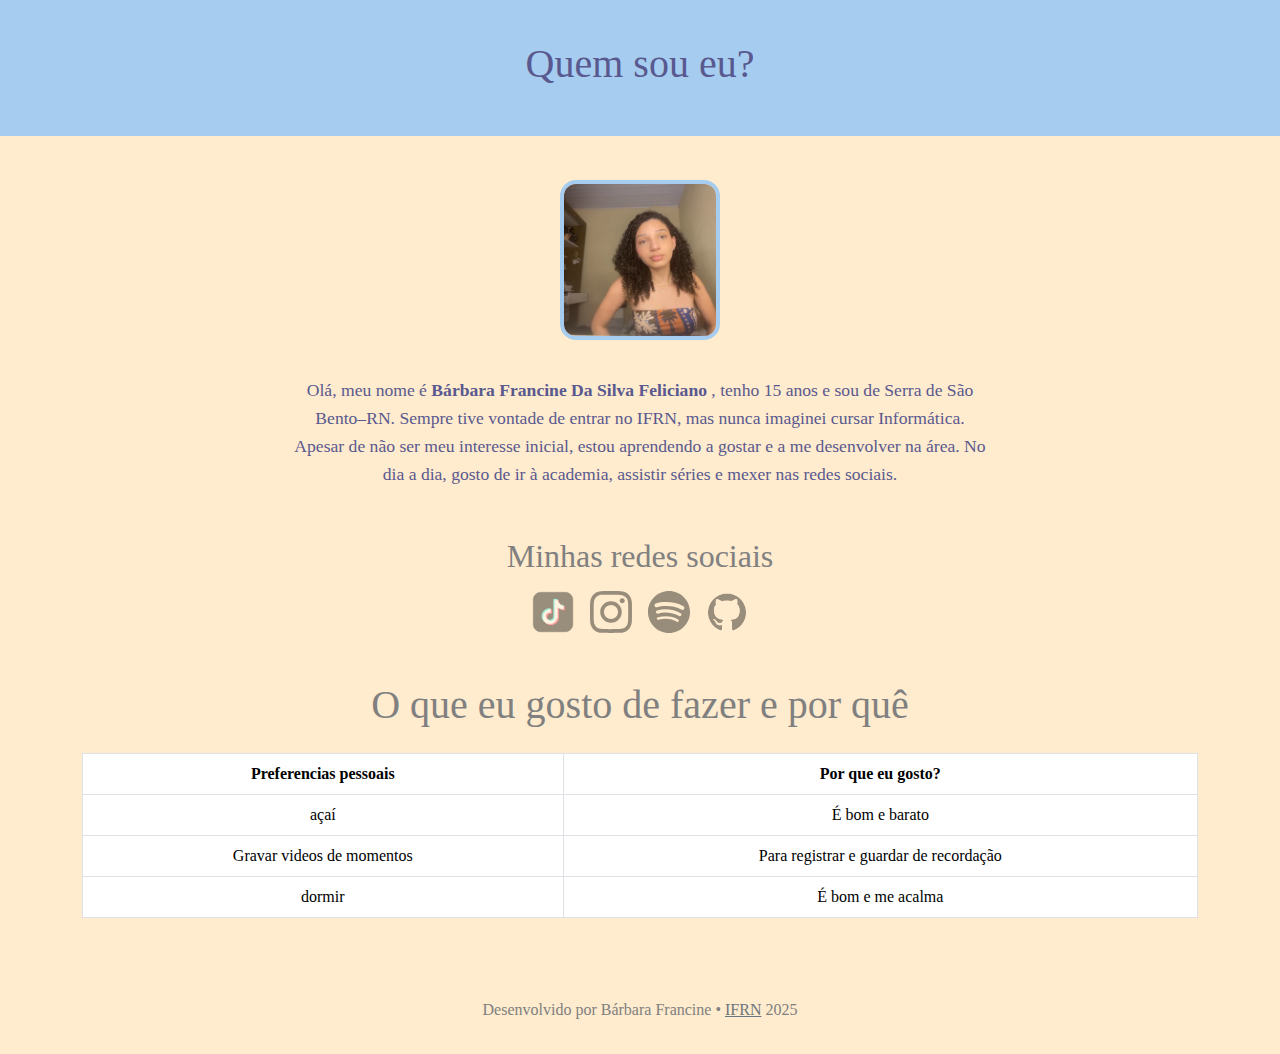
<file: Trabalho Terceira Etapa/index.html>
<!DOCTYPE html>
<html lang="pt-BR">
<head>
    <meta charset="UTF-8">
    <meta name="viewport" content="width=device-width, initial-scale=1.0">
    <title> Quem sou eu?</title>
    <link rel="icon" href="imagens/favicon (1).ico" type= "favicon.io">
   <link href="https://cdn.jsdelivr.net/npm/bootstrap@5.3.2/dist/css/bootstrap.min.css" rel="stylesheet">

</head>
<style>
    body{
        background-color: blanchedalmond;
        font-family: 'Times New Roman', Times, serif;
        color: gray;
        text-align: center;
    }
    header{
        background-color: rgb(166, 205, 240);
        padding: 40px 20px;
        text-align: center;
        color: rgb(89, 89, 143);
    }

     p#apresentacao{
        color:  rgb(89, 89, 143);
        font-size: 1.1rem;
        max-width: 700px;
        margin: 0 auto;
        line-height: 1.6;
    }
    

     .redes {
       background-color: transparent;
       cursor: pointer;
       display: block;
       height: 42px;
       opacity: .4;
       width: 42px;
  }

      .redes:hover {
       opacity: 1;
       transform: scale(1.1);
  }

    img#foto {
      width: 160px;
      height: 160px;
      border-radius: 10%;
      border: solid 4px   rgb(166, 205, 240);
      object-fit: cover;
      margin: 20px;
    }
    
    .social-icons img {
      width: 50px;
      margin: 10px;
      transition: transform 0.2s;
    }

    .social-icons img:hover {
      transform: scale(1.1);
    }
    
    @media (max-width: 768px) {
      header h1 {
        font-size: 2.2rem;
      }

      p#apresentacao {
        font-size: 1rem;
        padding: 0 15px;
      }

      img#foto {
        width: 150px;
        height: 150px;
      }

      .social-icons img {
        width: 45px;
      }
    }

    @media (max-width: 576px) {
      header h1 {
        font-size: 1.8rem;
      }

      img#foto {
        width: 130px;
        height: 130px;
      }

      .social-icons img {
        width: 40px;
        margin: 8px;
      }

      p#apresentacao {
        font-size: 0.95rem;
        padding: 0 10px;
      }

      table {
        font-size: 0.9rem;
      }
    }

</style>   
<body>

     <header>
     <h1>Quem sou eu?</h1>   
     </header>
     
    <main class="container mt-4">
     <section class="text-center">
        <img id="foto" src="imagens/IMG_6303.PNG" alt="minha imagem">
    
     <p id="apresentacao" class="mt-3  ">
        Olá, meu nome é <strong class="apresentacao"> Bárbara Francine Da Silva Feliciano </strong>,
         tenho 15 anos e sou de Serra de São Bento–RN. Sempre tive vontade de entrar no IFRN, mas nunca imaginei cursar Informática. Apesar de não ser meu interesse inicial, estou aprendendo a gostar e a me desenvolver na área.
         No dia a dia, gosto de ir à academia, assistir séries e mexer nas redes sociais. 
        </p>
    </section> 

     <section class="text-center m-5 ">
     <h2> Minhas redes sociais </h2>
     <ul class="d-flex justify-content-center list-unstyled flex-wrap gap-3 mt-3"> 
        <li>
            <a href="https://www.tiktok.com/@b.arbaraf?_t=ZM-8wxj0lwOrB8&_r=1" target="_blank"> 
                <img src="imagens/tiktok-icon-free-png.webp" alt="Tiktok" width="50" class="redes">
            </a>
        </li>
         <li>
            <a href="https://www.instagram.com/" target="_blank"> 
                <img src="imagens/icon-instagram.svg" alt="Instagram" width="50" class="redes">
            </a>
        </li>
         <li>
            <a href="https://open.spotify.com/user/kkuno62h6v692yl82lb1c4eqm?si=eKGJ6zhSQCqurk_9r0Wf7A" target="_blank"> 
                <img src="imagens/icon-spotify.svg" alt="Spotify" width="50" class="redes">
            </a>
        </li>
        <li>
            <a href="https://github.com/ffrancine-wq/AutoriaWeb.git" target="_blank"> 
                <img src="imagens/github-logo-png_seeklogo-304612.png" alt="GitHub" width="50" class="redes">
            </a>
        </li>
     </ul>
     </section>
     
     <section class="mb-5">
     <h1>O que eu gosto de fazer e por quê</h1>
  
       <div class="table-responsive color">
        <table border="1" class="text-center mt-3 table table-bordered">
    <tr>
      <th>Preferencias pessoais</th>
       <th>Por que eu gosto?</th>
    </tr>

    <tr>
      <td>açaí</td>
      <td>É bom e barato</td>
    </tr> 

     <tr> 
       <td>Gravar videos de momentos</td>
       <td>Para registrar e guardar de recordação</td>
    </tr>
       
   <tr> 
       <td>dormir</td>
       <td>É bom e me acalma</td>
   </tr>

        </table>
       </div>
      </section>
     </main>

   <footer class="text-center mt-5 py-3">
    <p>Desenvolvido por Bárbara Francine • <a href="https://portal.ifrn.edu.br/" class="link-secondary" target="_blank">IFRN</a> 2025</p>
  </footer>

</body>
</html>
</file>
<file: questao01.html>
<!DOCTYPE html>
<html lang="en">
<head>
    <meta charset="UTF-8">
    <meta name="viewport" content="width=device-width, initial-scale=1.0">
    <title>Questão 01/prova 3B</title>
</head>
   <style>
    .container {
        background-color: purple;
        width: 300px;
        height: 200px;
        display: flex;
    }
    .q1{
        width: 40px;
        height: 40px;
        margin: 20px;
        background-color: beige;
        display: flex;
        justify-content: flex-start;       
    }
    .q2{
        width: 40px;
        height: 40px;
        margin: 20px;
        background-color: beige;
        display: flex;
        justify-content: flex-end;
        align-content:flex-end;
 
    }
    .q3{
        width: 40px;
        height: 40px;
        margin: 20px;
        background-color: beige;
        display: flex;
        justify-content: flex-start;
        align-items: flex-start;
 
    }
    .q4{
        width: 40px;
        height: 40px;
        margin: 20px;
        background-color: beige;
        display: flex;
        justify-content: flex-end;
        align-items:flex-end;
    }
   .baixo{
       flex-direction: row;
       justify-content: flex-start;
       align-items: flex-start;
   }
  
   </style>
<body>
    <div class="container 1">
        <div class="q1 baixo"></div>
        <div class="q2"></div>
        <div class="q3 baixo"></div>
        <div class="q4"></div>
    </div>
</body>
</html>
</file>
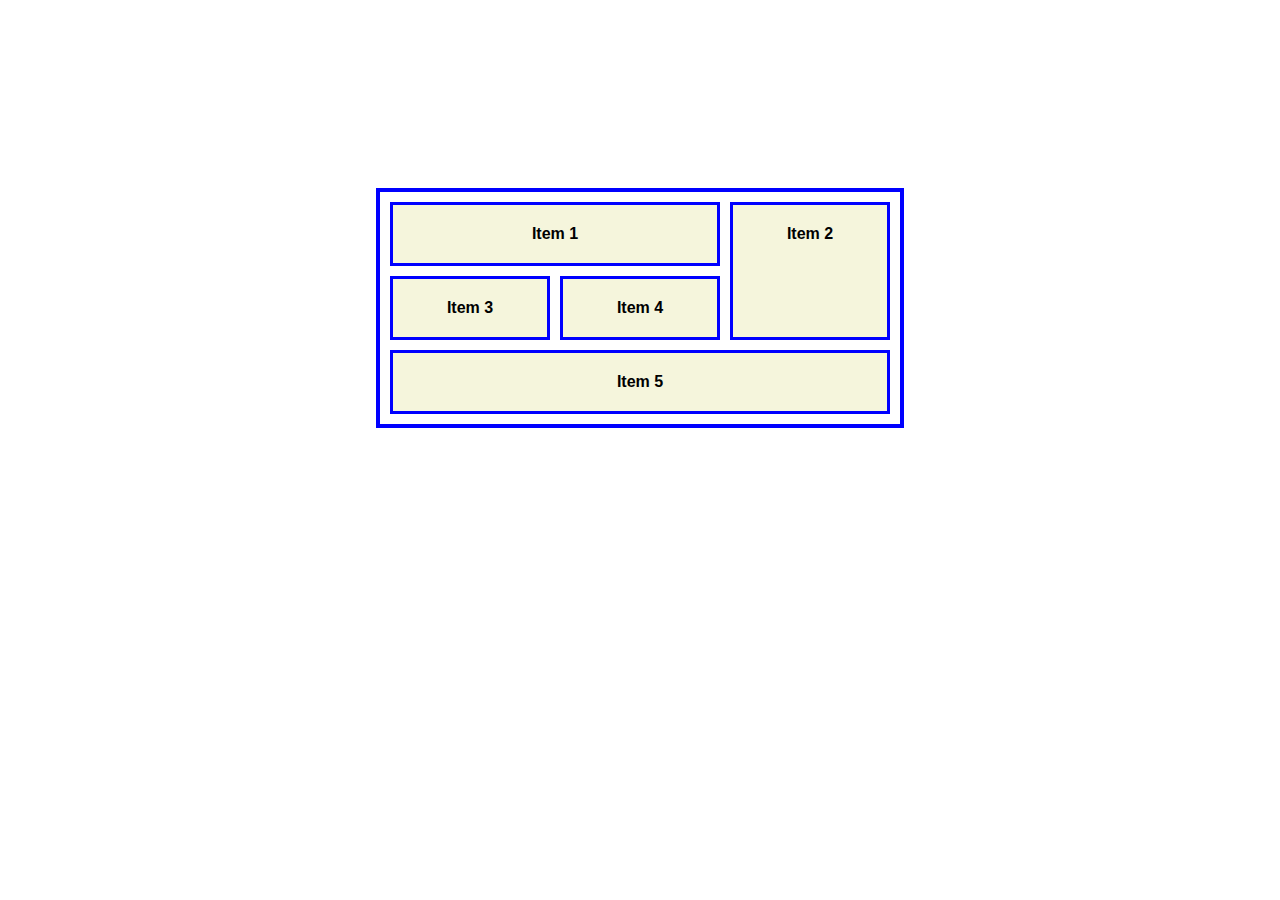
<file: questao02.html>
<!DOCTYPE html>
<html lang="en">
<head>
    <meta charset="UTF-8">
    <meta name="viewport" content="width=<device-width>, initial-scale=1.0">
    <title>Questão 02/ prova 3B</title>
</head>
<body>
   <style>
    body {
        display: flex;
        justify-content: center;
        align-items: center;
        height: 600px;
        background-color: white;
        font-family: Arial, sans-serif;
      }
  
     
      .container {
        display: grid;
        grid-template-columns: 1fr 1fr 1fr; 
        grid-template-rows: auto auto auto ; 
        gap: 10px; 
        width: 500px;
        border: 4px solid blue;
        padding: 10px;
        background-color: white;
      }
  
    
      .item {
        border: 3px solid blue;
        padding: 20px;
        text-align: center;
        font-weight: bold;
        background-color: beige;
      }
  
      
      .item1 {
        grid-column: 1 / 3;
        grid-row: 1;
      }
  
      .item2 {
        grid-column: 3 / 4; 
        grid-row: 1 / 3;
      }
  
      .item3 {
        grid-column: 1 / 2; 
        grid-row: 2;
      }
  
      .item4 {
        grid-column: 2 / 3; 
        grid-row: 2;
      }
  
      .item5 {
        grid-column: 1 / 4; 
        grid-row: 3;
      }
    </style>
  </head>
  <body>
    <div class="container">
      <div class="item item1">Item 1</div>
      <div class="item item2">Item 2</div>
      <div class="item item3">Item 3</div>
      <div class="item item4">Item 4</div>
      <div class="item item5">Item 5</div>
    </div>
  </body>
</body>
</html>
</file>
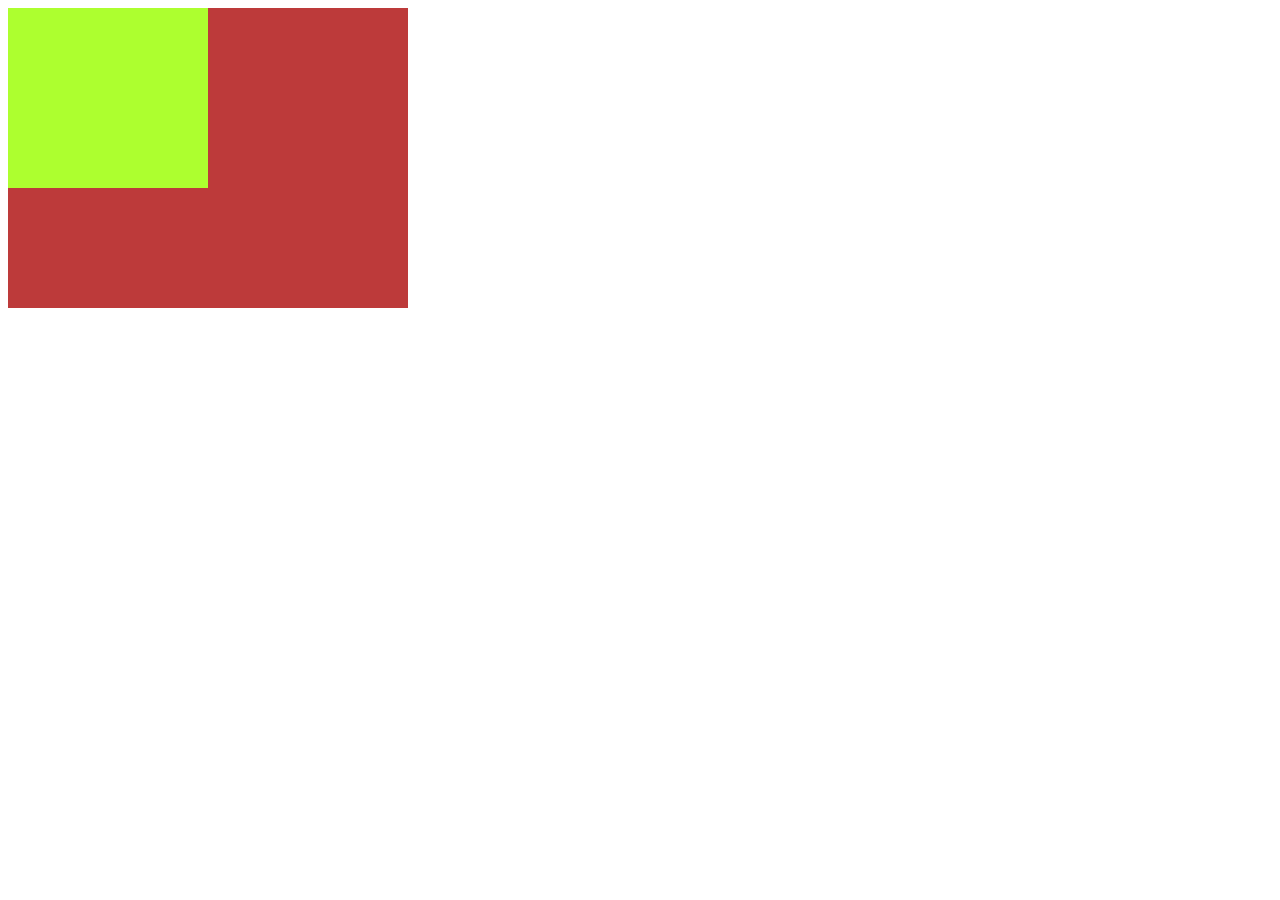
<file: exercicios 1/questao01.html>
<!DOCTYPE html>
<head>
<head>
    <meta charset="UTF-8">
    <meta name="viewport" content="width=device-width, initial-scale=1.0">
    <title>Document</title>
    <style>
        .quadrado01{
            background-color: #bd3a3a;
            width: 400px;
            height: 300px;
        }

        .quadrado02 {
           background-color: greenyellow;
           width: 50%;
           height: 60%;
           
        }
        
    </style>
</head>
<body>
    <div class="quadrado01">
        <div class="quadrado02"> </div>
    </div>
</body>
</html>
</file>
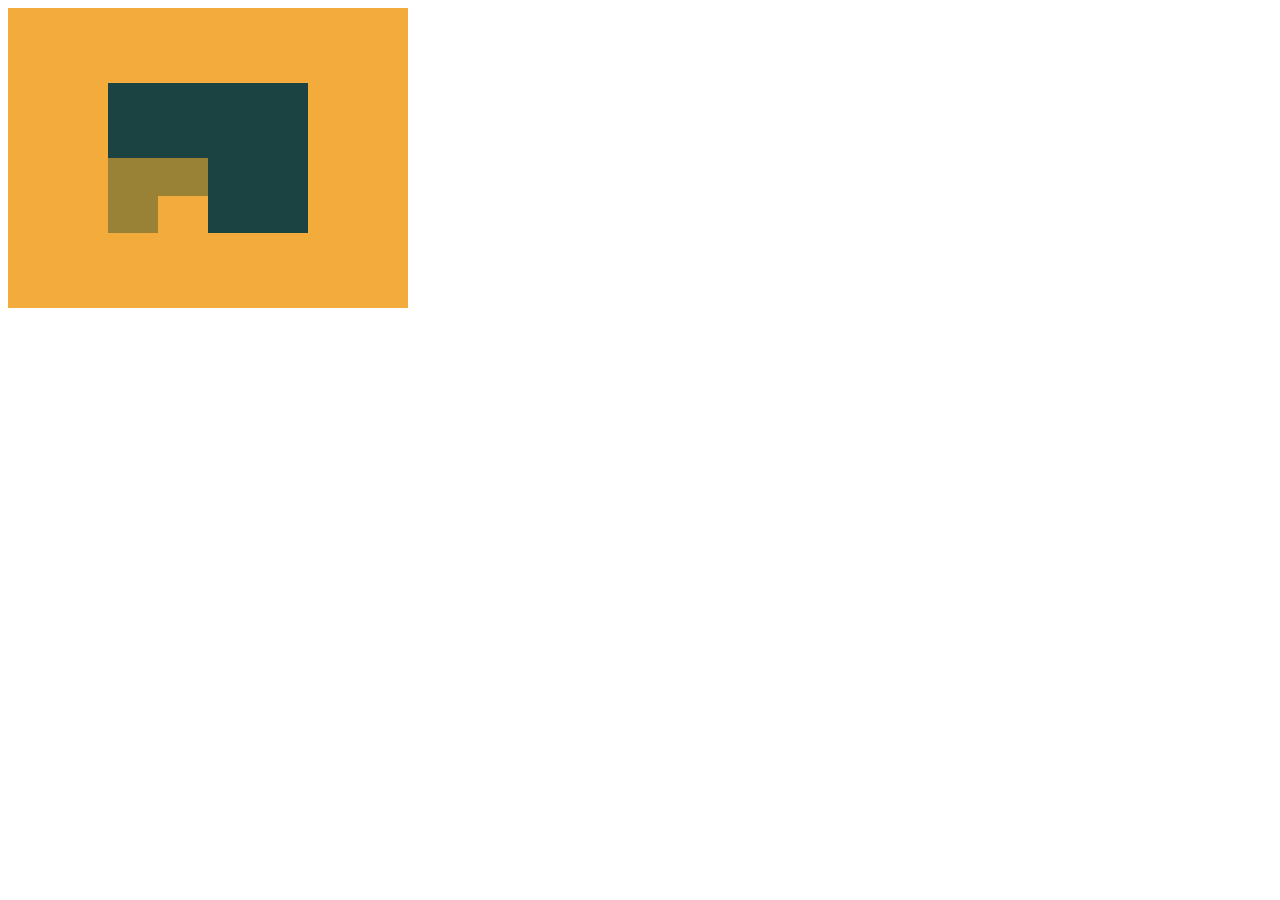
<file: exercicios 1/questao2.html>
<!DOCTYPE html>
<html lang="en">
<head>
    <meta charset="UTF-8">
    <meta name="viewport" content="width=device-width, initial-scale=1.0">
    <title>Document</title>
    <style>
     .q1 {
        background-color: #f3ac3c;
        width:400px ;
        height: 300px;
        justify-content: center;
        display: flex;
        align-items: center;
     }
     .q2 {
        background-color: #1a4341;
        width: 200px;
        height: 150px;
        display: flex;
        justify-content: flex-start;
        align-items: end;
     }
     .q3 {
        background-color: #998235;
        width: 100px;
        height: 75px;
        display: flex;
        justify-content: flex-end;
        align-items: end;
     }
     .q4 {
        background-color: #f3ac3c;
        width: 50px;
        height: 37.5px;
        display: flex;
        justify-content: flex-end;
        align-items: end;
     }
    </style>
</head>
<body>
    <div class="q1">
        <div class="q2">
           <div class="q3">
               <div class="q4"></div>
           </div>
        </div>
    </div>
</body>
</html>
</file>
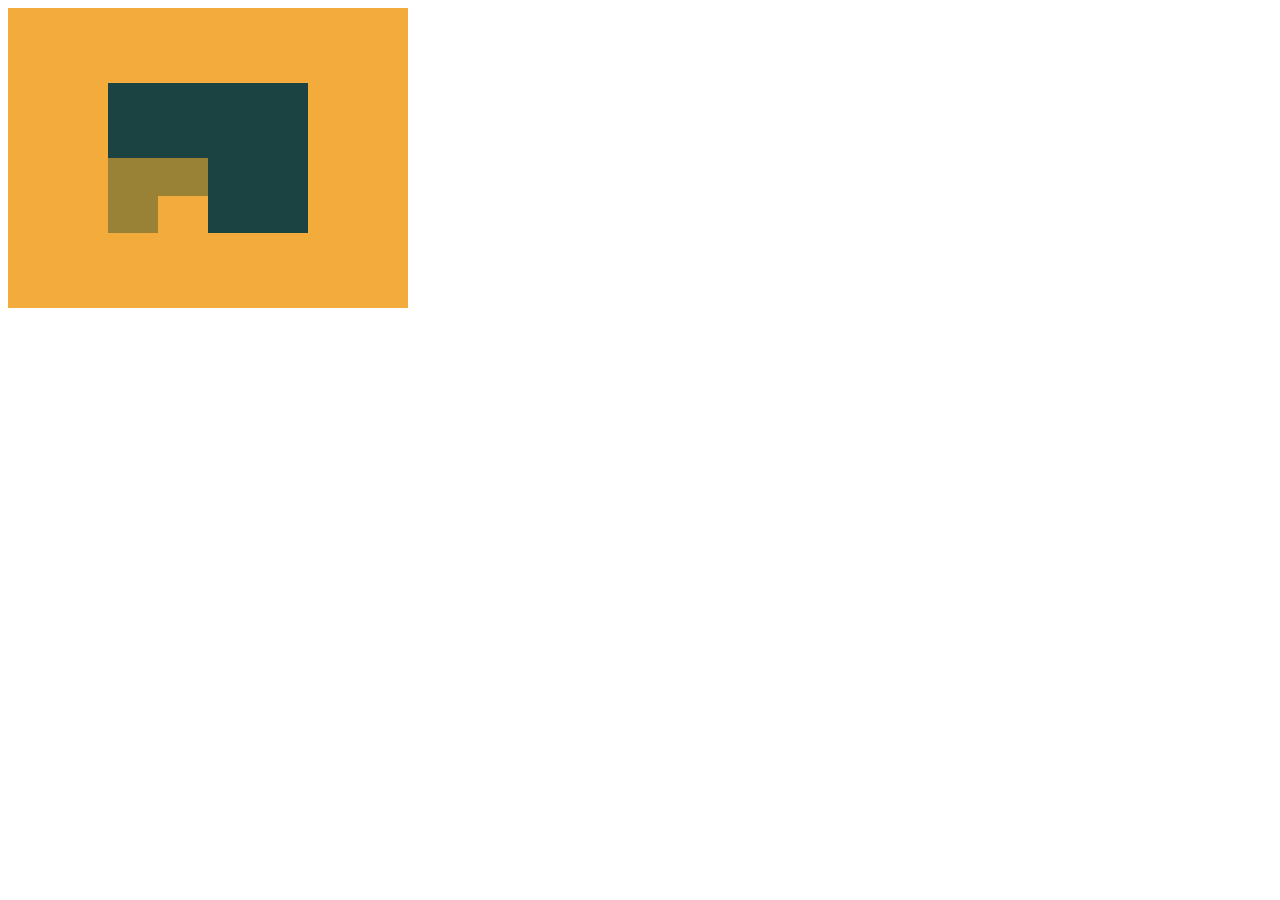
<file: exercicios 2/questao02.html>
<!DOCTYPE html>
<html lang="en">
<head>
    <meta charset="UTF-8">
    <meta name="viewport" content="width=device-width, initial-scale=1.0">
    <title>Document</title>
 <style>
     .q1 {
        background-color: #f3ac3c;
        width:400px ;
        height: 300px;
        justify-content: center;
        display: flex;
        align-items: center;
     }
     .q2 {
        background-color: #1a4341;
        width: 200px;
        height: 150px;
        display: flex;
        justify-content: flex-start;
        align-items: end;
     }
     .q3 {
        background-color: #998235;
        width: 100px;
        height: 75px;
        display: flex;
        justify-content: flex-end;
        align-items: end;
     }
     .q4 {
        background-color: #f3ac3c;
        width: 50px;
        height: 37.5px;
        display: flex;
        justify-content: flex-end;
        align-items: end;
     }
    </style>
</head>
<body>
    <div class="q1">
        <div class="q2">
           <div class="q3">
               <div class="q4"></div>
           </div>
        </div>
    </div>
</body>
</html>
</file>
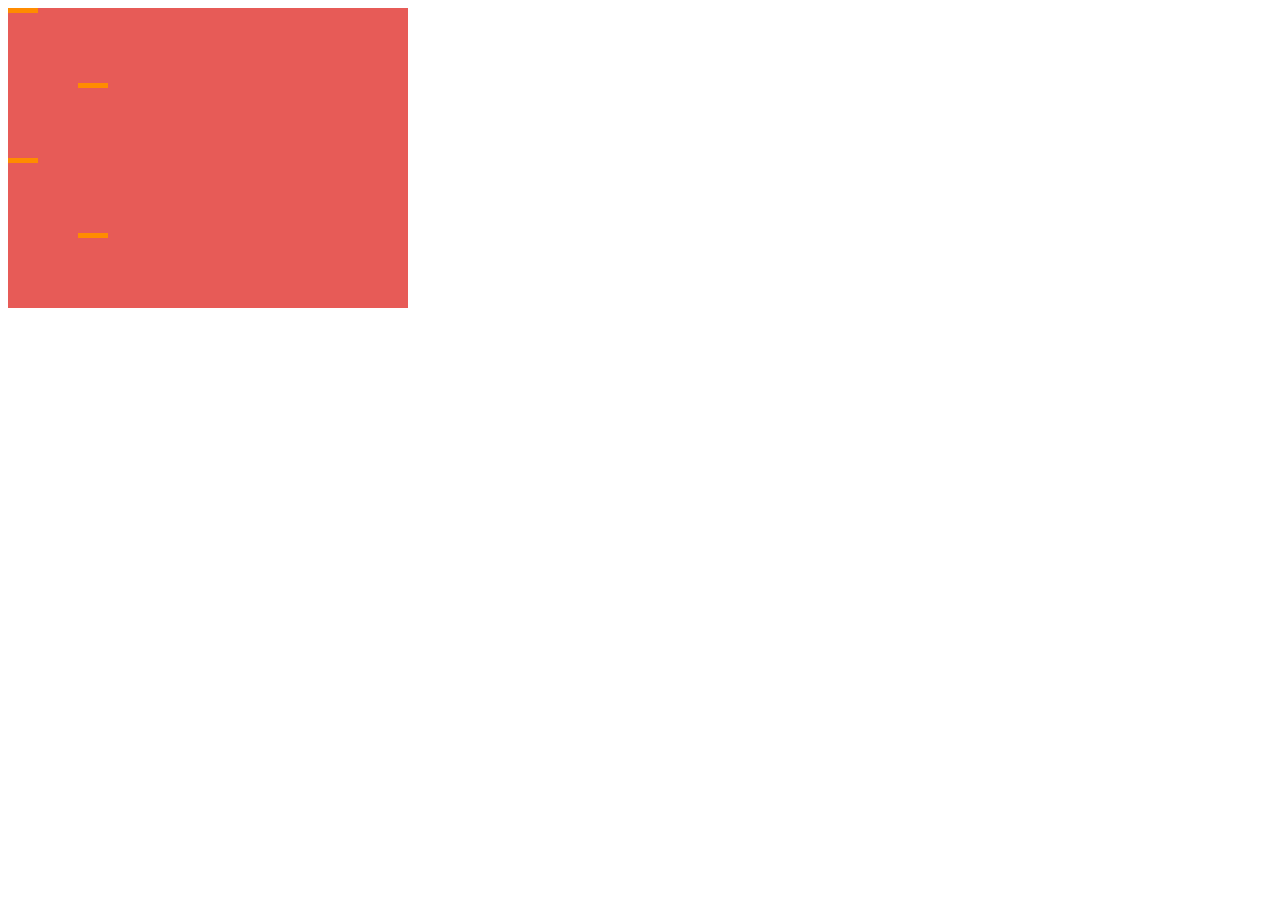
<file: exercicios 2/questao03.html>
<!DOCTYPE html>
<html lang="en">
<head>
    <meta charset="UTF-8">
    <meta name="viewport" content="width=device-width, initial-scale=1.0">
    <title>Document</title>
    <style>
        .conteiner{
            width: 400px;
            height: 300px;
            background-color: #e75b57;
            display: flex;
            flex-direction: column;
            justify-content: space-evenly;
        }
        .esquerda-cima{
            top: 20px;       
            
        }
        .baixo{
            align-items: flex-end;
            margin: 70px;
            
        }
        .quad{
            width: 30px;
            height: 30px;
            display: flex;
            background-color: darkorange;
        }
    </style>
</head>
<body>
    <div class="conteiner">
            <div class="quad esquerda cima"></div>     
            <div class="quad esquerda baixo"></div>
            <div class="quad direita cima"></div>     
            <div class="quad direita baixo"></div>
    </div>
</body>
</html>
</file>
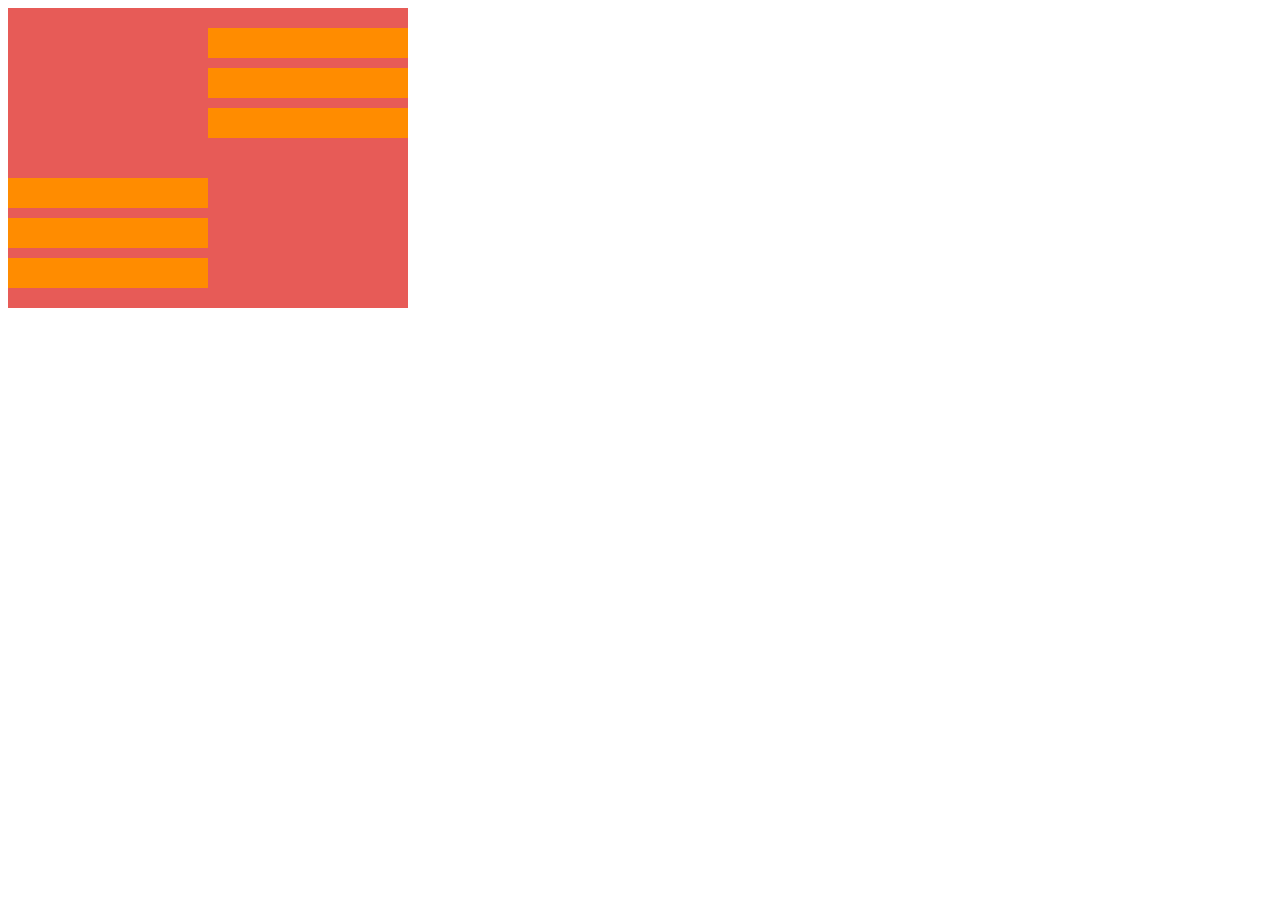
<file: exercicios 2/questao1.html>
<!DOCTYPE html>
<html lang="en">
<head>
    <meta charset="UTF-8">
    <meta name="viewport" content="width=device-width, initial-scale=1.0">
    <title>Document</title>
    <style>
        .conteiner{
            width: 400px;
            height: 300px;
            background-color: #e75b57;
            display: flex;
            flex-direction: column;
            justify-content: space-around;
        }
        .lado{
            display: flex;
            flex-direction: column;
            gap: 10px;
        }
        .esquerdo{
            align-items: flex-start;        
        }
        .direito{
            align-items: flex-end;
        }
        .barra{
            width: 200px;
            height: 30px;
            background-color: darkorange;
        }
    </style>
</head>
<body>
    <div class="conteiner">
        <div class="lado direito">
            <div class="barra"></div>
            <div class="barra"></div>
            <div class="barra"></div>
        </div>
        <div class="lado esquerdo">
            <div class="barra"></div>
            <div class="barra"></div>
            <div class="barra"></div>
        </div>
    </div>
</body>
</html>
</file>
